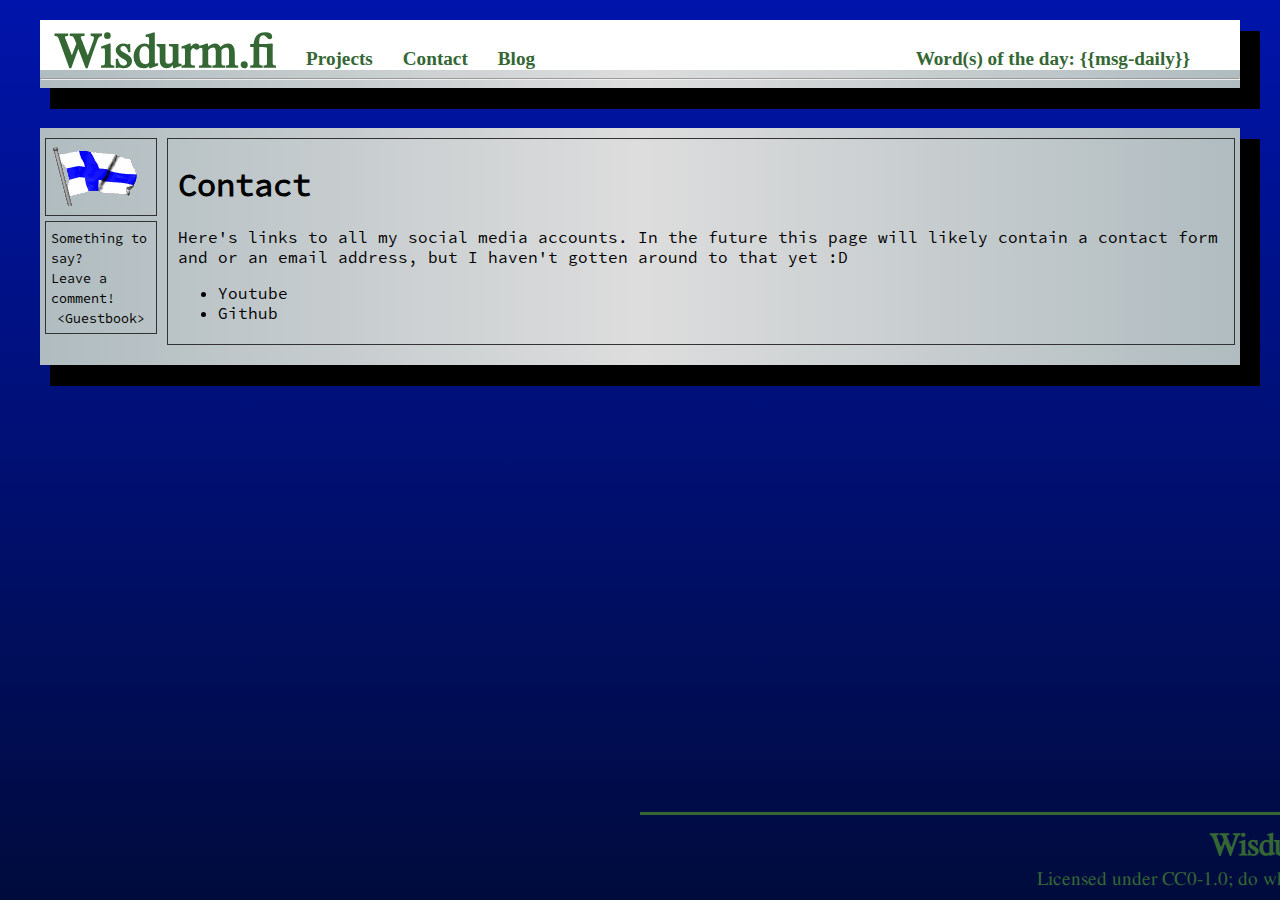
<file: templates/contact.html>
<!DOCTYPE html>
<html lang="en">
<head>
    <meta charset="UTF-8">
    <meta name="viewport" content="width=device-width, initial-scale=1.0">
    <script src="/static/components/header.js"></script>
    <script src="/static/components/footer.js"></script>
    <title>Contact</title>
    <link rel="stylesheet" href="/static/css/style.css">
	<script src="/static/jquery-4.0.0.slim.min.js"></script>
	<script src="/static/scripts/script.js"></script>
</head>
<body>
    <div class="block">
		<header-component>
			<span slot="wisdom">{{msg-daily}}</span>
		</header-component>
	</div>
    <div class="block zenith">
		<aside>
			<div class="border">
				<img src="/static/images/fin.gif">
			</div>
			<div class="border">
				<small>
					Something to say?<br>
					Leave a comment! <br>
					<a href="/guestbook"><button>Guestbook</button></a>
				</small>
			</div>
		</aside>
		<main>
			<div class="border">
				<h1>Contact</h1>
				<p>
					Here's links to all my social media accounts. In the future
					this page will likely contain a contact form and or an email
					address, but I haven't gotten around to that yet :D
				</p>
				<ul>
					<li>
						<a href="https://youtube.com/@wisdurm-x">Youtube</a>
					</li>
					<li>
						<a href="https://github.com/Wisdurm">Github</a>
					</li>
				</ul>
			</div>
		</main>
    </div>
    <footer-component>
    </footer-component>
</body>
</html>
</file>
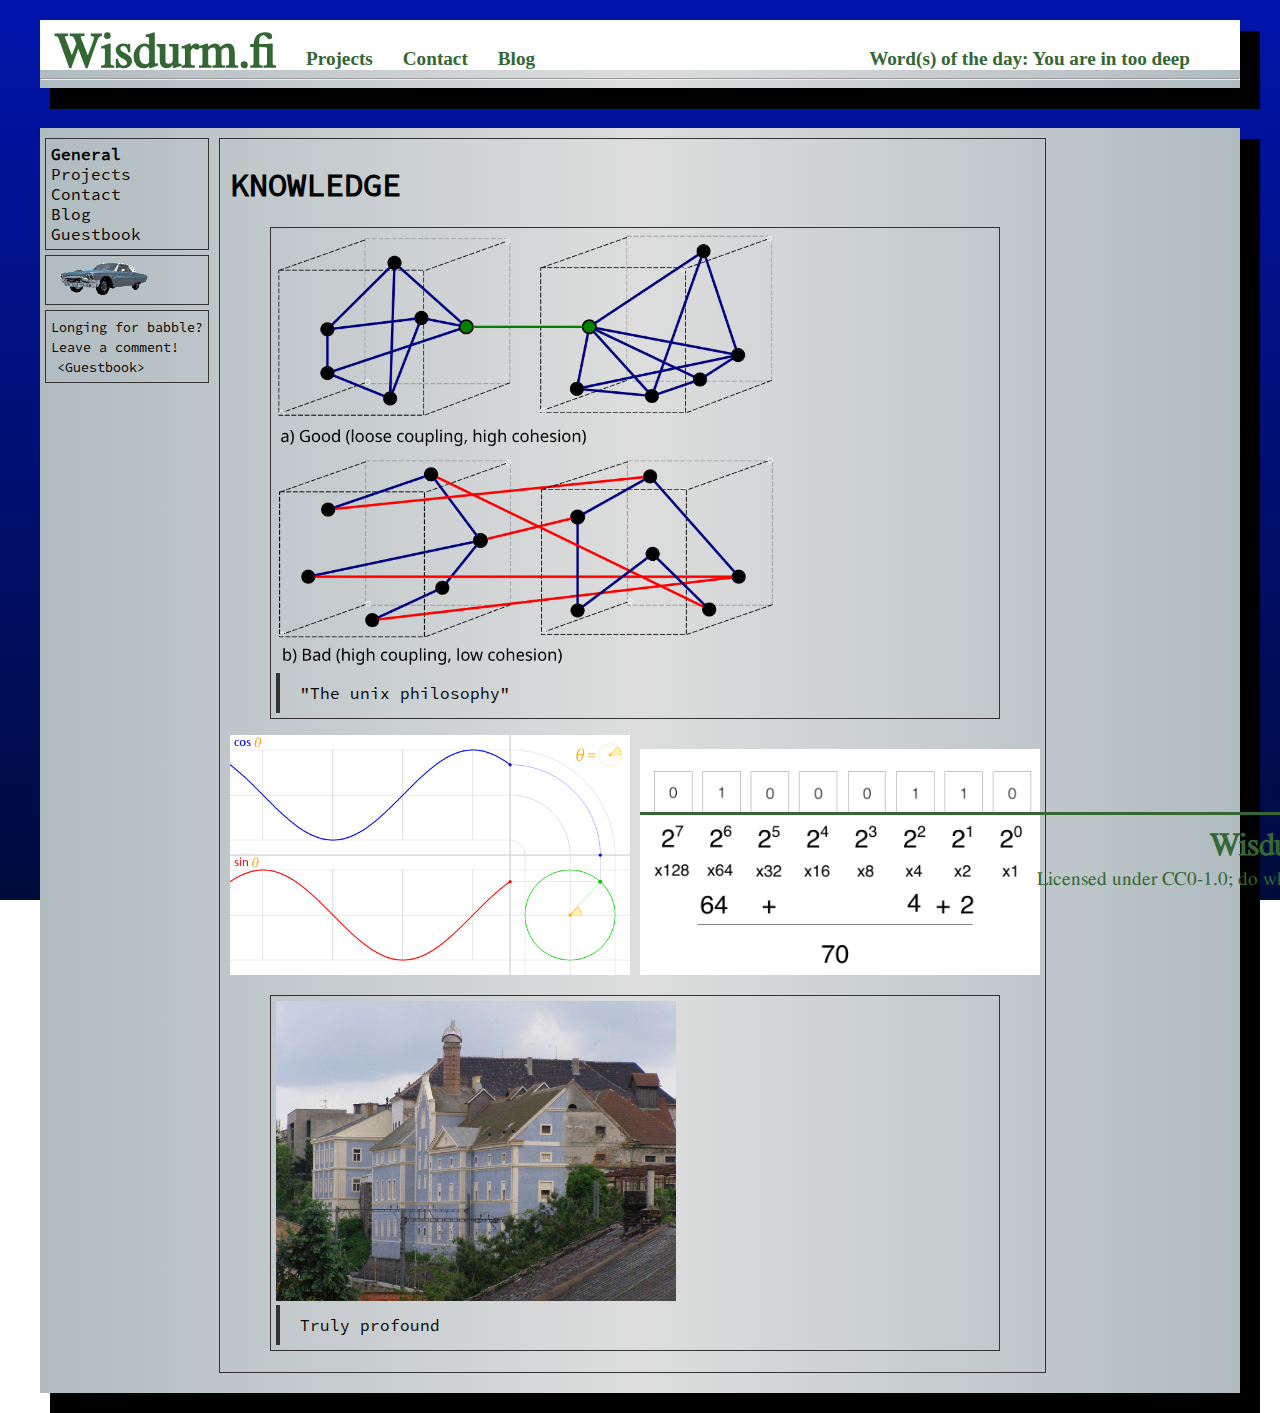
<file: static/things/knowledge.html>
<!DOCTYPE html>
<html lang="en">
	<head>
		<meta charset="UTF-8">
		<meta name="viewport" content="width=device-width, initial-scale=1.0">
		<script src="/static/components/header.js"></script>
		<script src="/static/components/footer.js"></script>
		<script src="/static/components/card.js"></script>
		<title>Landing page</title>
		<link rel="stylesheet" href="/static/css/style.css">
		<script src="/static/jquery-4.0.0.min.js"></script>
		<script src="/static/fittext.js"></script>
		<script src="/static/scripts/script.js"></script>
	</head>
	<body>
		<div class="block">
			<header-component>
				<span slot="wisdom">You are in too deep</span>
			</header-component>
		</div>
		<div class="block zenith">
			<aside>
				<div class="border alt-nav">
					<!-- General -->
					<strong>General</strong>
					<a href="/projects"> Projects </a>
					<a href="/contact"> Contact </a>
					<a href="/blog"> Blog </a>
					<a href="/guestbook">Guestbook</a>
					<!-- Page specific -->
				</div>
				<div class="border">
					<img src="/static/images/dope.gif">
				</div>
				<div class="border">
					<small>
					Longing for babble?<br>
					Leave a comment! <br>
					<a href="/guestbook"><button>Guestbook</button></a>
					</small>
				</div>
			</aside>
			<main>
				<div class="border">
					<h1>KNOWLEDGE</h1>
					<figure>
						<img src="/static/images/cohesion.png"
							 style="width:500px">
						<figcaption>"The unix philosophy"</figcaption>
					</figure>
					<img src="/static/images/cos.gif" style="width:400px">
					<img src="/static/images/binaryrep.png" style="width:400px">
					<figure>
						<img src="/static/images/castle.jpg"
							 style="width:400px">
						<figcaption>
							Truly profound
						</figcaption>
					</figure>
				</div>
			</main>
		</div>
		<footer-component>
		</footer-component>
	</body>
</html>
</file>
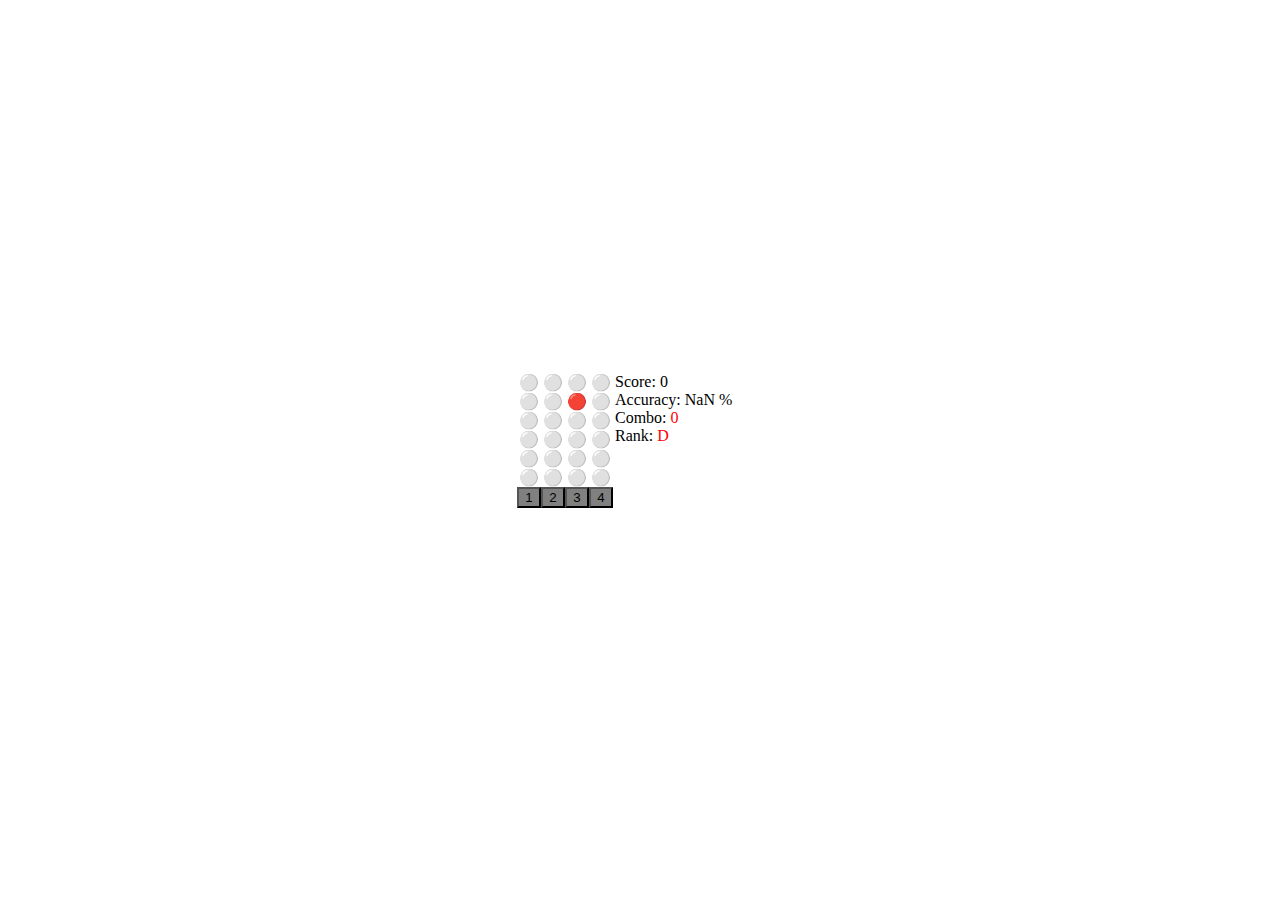
<file: static/projects/rhythm/Rytmipeli.html>
<!DOCTYPE html>
<html>
<head>
	<meta charset="utf-8">
	<script>
		const värit = ["red", "orange", "yellow", "green", "blue", "purple"]
		const arvosanat = ["D", "C", "B", "A", "S", "SS"]
		const leveys = 4
		const korkeus = 6
		ruudukko = Array.apply(null, Array(korkeus*leveys)).map(function () { return 0; })

		let pisteet = 0
		let mennytOhi = 0
		let tulos = ""//Teksti joka kertoo menikö hyvin
		let combo = 0
		function Setup()
		{
			const element = document.getElementById("Root");
			for (let x = 0; x < leveys; x++)
			{
			
				let pääDiv = document.createElement("div");
				pääDiv.style.width = "24px";
				pääDiv.style.display = "inline-block";
				
				//Jono
				for (let y = 0; y < korkeus; y++)
				{
					let jonoDiv = document.createElement("div")
					jonoDiv.textContent = "⚪"
					jonoDiv.id = y + "" + x //Että voi eroittaa nää toisistaan, ja että voi muokata ylipäätä
					pääDiv.append(jonoDiv)
				}

				Nappi = document.createElement('button');
				Nappi.style.backgroundColor = "grey"
				Nappi.id = x
				Nappi.textContent = x + 1;
				Nappi.addEventListener("click", () => Testi(x) );
				pääDiv.append(Nappi);

				element.appendChild(pääDiv)
			}
			//Aloita logiikka
			setInterval(Logic, 200)
		}
		function Logic() //Ja myös renderöinti
		{	
			if (Math.random() > 0.5)
			{	
				ruudukko[Math.round(Math.random()*leveys)] = 2;
			}

			for (let y = 0; y < korkeus; y++) //Vaikka y
			{			
				for (let x = 0; x < leveys; x++) //x
				{	
					//Nää x ja y jutut meni vähä pieleen jossaki vaiheessa et niissä ei varsinaisesti ole paljon järkeä, mutta ainakin toimii

					//Logiikka
					let ruudukkoPos = x + (y*leveys)

					if (ruudukko[ruudukkoPos] == 1)
					{
						ruudukko[ruudukkoPos] = 0
						if (y < korkeus-1) //Jos ei ole ruudukon pohjassa
							ruudukko[x + ((y+1)*leveys)] = 2
						else //Jos on
						{
							tulos = "Missed!"
							mennytOhi++;
							combo = 0
						}
					}
					else if (ruudukko[ruudukkoPos] != 0)
					{
						//Laske alas
						ruudukko[ruudukkoPos]--;
					}

					//Render
					ruutu = document.getElementById(y + "" + x)
					if (ruudukko[ruudukkoPos] == 0)
					{
						ruutu.textContent = "⚪"
						if (y == korkeus-1)
						{ //Normaali nappi... tällä tavalla mä tän resetoin...
							document.getElementById(x).style.backgroundColor = "grey"
						}
					}
					else
					{
						ruutu.textContent = "🔴"

						if (y == korkeus-1)
						{ //Kiiltävä nappi
							document.getElementById(x).style.backgroundColor = "red"
						}
					}
					//ruutu.textContent = ruudukkoPos
				}
			}
			document.getElementById("tulos").textContent = tulos
			tulos = "" //Tää on sen osuma jutun takia, ei ole koodi varsinaisen hyvin järjestetty...
			prosentti = Math.round((pisteet/(pisteet + mennytOhi))*100)

			document.getElementById("score").textContent = "Score: " + pisteet
			document.getElementById("accuracy").textContent = "Accuracy: " + prosentti + " %"
			document.getElementById("combo").textContent = combo
			document.getElementById("combo").style.color = värit[combo/3]
			document.getElementById("rank").textContent = arvosanat[Arvosana(prosentti)]
			document.getElementById("rank").style.color = värit[Arvosana(prosentti)]

			/*
			if (combo > 14)
			{
				document.body.style.backgroundImage ='url("fire.gif")'
			}else
			{
				document.body.style.backgroundImage = null
			}
			*/
		}
		function Testi(numero)
		{
			let ruudukkoPos = numero + (korkeus*leveys-leveys)
			console.log(ruudukkoPos)

			if (ruudukko[ruudukkoPos] == 1)
			{
				ruudukko[ruudukkoPos] = 0 //Osuit nuottiin
				tulos = "Hit!"
				pisteet++;
				combo++;
			}else
			{
				tulos = "Useless input"
				combo = 0
			}
			document.getElementById(numero).style.backgroundColor = "blue"
		}
		function Arvosana(prosentti)
		{
			if (prosentti == 100)
				return 5
			else if (prosentti > 90)
				return 4
			else if (prosentti > 80)
				return 3
			else if (prosentti > 70)
				return 2
			else if (prosentti > 60)
				return 1
			else
				return 0
		}

		//Näppäimistö input
		document.addEventListener('keydown', function(event) {
    	if(event.keyCode == 68) { //D
    	    Testi(0);
    	}
    	else if(event.keyCode == 70) { //F
    	    Testi(1)
    	}
		else if (event.keyCode == 74) { //J
			Testi(2)
		}
		else if (event.keyCode == 75) { //K
			Testi(3)
		}
});
	</script>
	<style>
		body{
			display: flex;
			justify-content: center;
			height: 100vh;
			align-items: center;
		}
	</style>
</head>
<body onload="Setup()">
	<div style="justify-content: center; display: flex;">
		<div id="game" style="width: 100px;height: 170px; background-color: white; text-align: center;">
			<div id="Root">
				<!-- Tänne lisätään automaattisesti kaikki ne napit -->
			</div>
			<div id="tulos">
			<!-- Terve -->
			</div>
		</div>
		<div id="infobox" style="width: 150px; height: 170; background-color: white;">
			<span id="score" >
				Score: 0
			</span>
			<br>
			<span id="accuracy">
				Accuracy: 0 %
			</span>
			<br>
			Combo: 
			<span id="combo"">
			</span>
			<br>
			Rank: 
			<span id="rank"">
			</span>
			
		</div>
	</div>
</body>
</html>
</file>
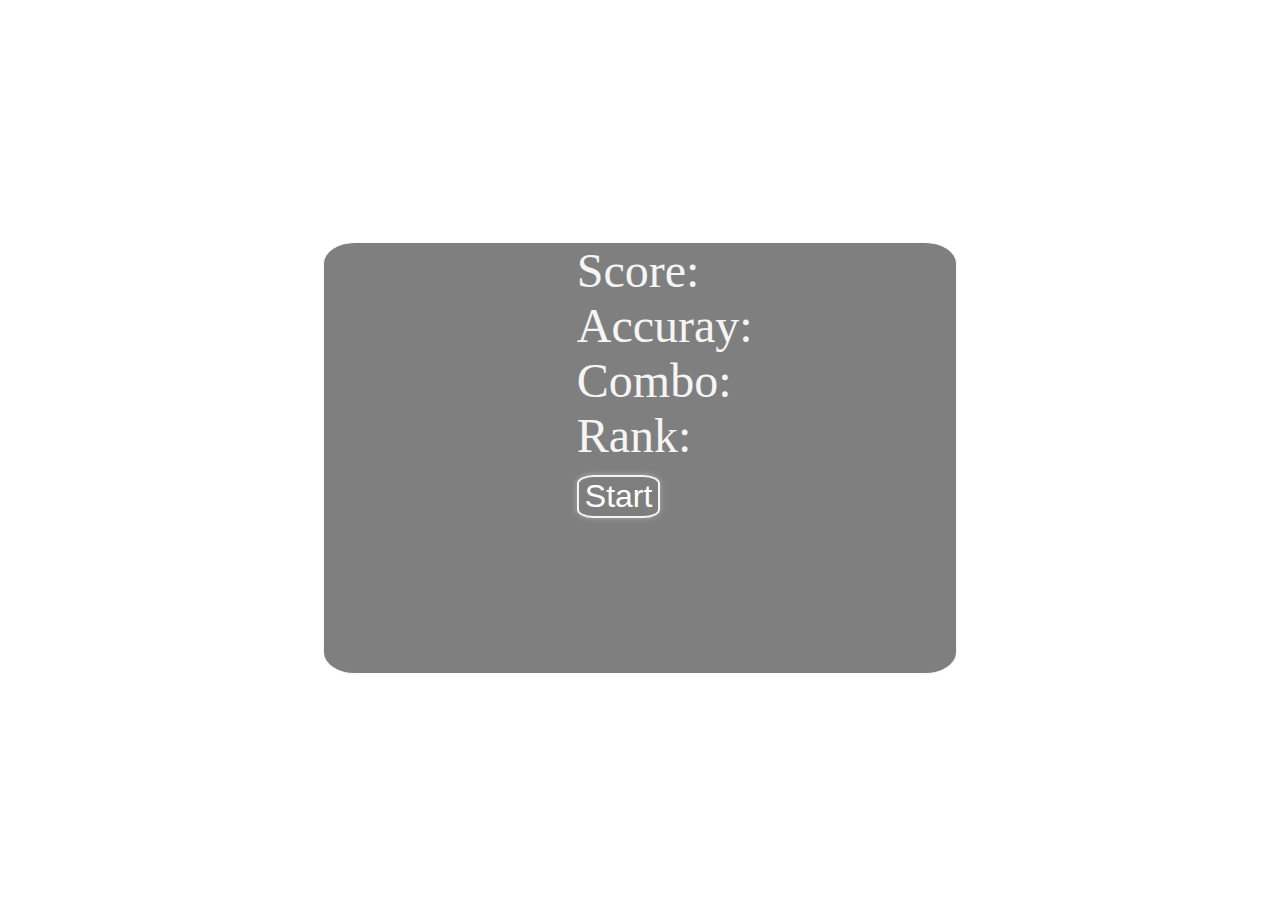
<file: static/projects/rhythm/Rytmipeli2-Sound.html>
<!DOCTYPE html>
<head>
	<meta charset="utf-8">
    <script>
        //biisi
        notes = [72,48,71,79,55,59,59,55,83,48,59,55,48,59,55,59,55,74,50,72,78,54,60,60,54,84,50,60,54,50,60,54,83,60,54,72,48,71,79,59,55,59,55,83,48,59,55,48,59,55,59,55,76,52,71,79,62,55,86,62,55,83,47,71,57,51,75,47,81,59,51,83,57,51,48,67,79,55,59,59,55,66,78,48,62,74,55,59,48,59,55,71,59,55,62,74,43,64,76,54,50,54,50,67,79,43,59,71,54,50,43,54,50,57,69,54,50,59,71,48,67,79,55,59,59,55,66,78,48,69,81,59,55,48,59,55,59,55,71,83,50,69,81,57,60,60,57,66,78,50,62,74,57,60,50,60,57,72,60,57,62,74,48,67,79,55,59,59,55,69,81,48,66,78,59,55,48,59,55,66,78,59,55,67,79,43,66,78,54,50,54,50,62,74,43,59,71,54,50,43,54,50,57,69,54,50,59,71,48,67,79,59,55,59,55,66,78,48,62,74,59,55,48,59,71,59,55,59,55,62,74,43,66,78,50,54,59,59,54,50,67,79,43,60,72,59,54,51,43,59,54,51,63,75,59,54,50,62,74,48,55,67,55,59,59,55,76,48,55,59,74,48,59,55,67,59,55,50,69,54,60,60,54,78,50,60,54,74,50,59,54,71,60,54,72,47,74,54,59,59,54,74,47,74,59,54,72,47,59,54,71,57,54,69,47,71,62,55,62,55,83,47,57,51,78,47,59,51,57,51,48,81,57,60,60,57,74,48,60,57,81,48,60,57,83,60,57,84,50,86,62,54,62,54,50,62,54,78,50,62,54,79,60,54,81,47,86,59,56,59,56,47,59,56,80,47,59,56,81,62,59,56,83,48,76,60,57,60,57,47,78,59,51,76,47,59,51,75,63,57,51,72,48,71,79,59,55,59,55,83,48,59,55,48,59,55,59,55,74,50,72,78,60,54,60,54,84,50,60,54,50,60,54,83,60,54,72,48,71,79,59,55,59,55,83,48,59,55,48,59,55,59,55,76,52,71,79,62,55,86,62,55,83,47,71,57,51,75,47,81,59,51,83,81,57,51]
        noteLengths = [192,384,192,192,576,576,384,384,960,384,576,576,192,384,384,384,384,192,384,192,192,576,576,384,384,960,384,576,576,192,384,384,768,384,384,192,384,192,192,576,576,384,384,960,384,576,576,192,384,384,384,384,192,384,192,192,576,576,384,384,384,384,384,384,384,384,384,192,192,384,384,768,384,384,384,768,768,576,576,384,384,384,384,384,576,576,576,576,192,384,384,192,384,384,384,384,384,384,384,576,576,384,384,384,384,384,576,576,576,576,192,384,384,192,192,384,384,384,384,384,768,768,576,576,384,384,384,384,384,576,576,576,576,192,384,384,384,384,384,384,384,768,768,576,576,384,384,384,384,384,576,576,576,576,192,384,384,192,384,384,384,384,384,768,768,576,576,384,384,384,384,384,576,576,576,576,192,384,384,192,192,384,384,384,384,384,768,768,576,576,384,384,384,384,384,576,576,576,576,192,384,384,192,192,384,384,384,384,384,768,768,576,576,384,384,384,384,384,576,576,384,384,192,192,192,384,384,384,384,384,384,384,768,768,576,576,576,384,384,384,384,384,384,576,576,384,384,384,192,384,384,384,384,384,384,384,384,384,384,384,384,384,576,576,384,384,768,384,384,384,768,192,384,384,768,384,384,384,768,576,576,384,384,384,384,384,384,768,192,384,384,384,384,384,384,384,768,576,576,384,384,384,384,384,384,384,384,192,384,384,384,384,384,384,384,768,576,576,384,384,768,384,384,384,768,192,384,384,384,384,384,768,576,576,384,384,384,384,384,384,768,192,384,384,384,384,384,384,384,768,576,576,384,384,384,384,384,768,192,384,384,384,384,384,384,384,768,576,576,384,384,384,384,384,768,192,384,384,384,384,384,384,384,384,768,576,576,384,384,384,384,384,384,384,192,384,384,960,384,384,384,192,384,192,192,576,576,384,384,960,384,384,384,192,384,384,384,384,192,384,192,192,576,576,384,384,960,384,384,384,192,384,384,768,384,384,192,384,192,192,576,576,384,384,960,384,384,384,192,384,384,384,384,192,384,192,192,576,576,384,384,384,384,384,384,384,384,384,192,192,384,384,3456,3072,3072,3072]
        noteStarts = [384,384,576,768,768,768,1344,1344,960,1728,2112,2112,2496,2688,2688,3072,3072,3456,3456,3648,3840,3840,3840,4416,4416,4032,4800,5184,5184,5568,5760,5760,5760,6144,6144,6528,6528,6720,6912,6912,6912,7488,7488,7104,7872,8256,8256,8640,8832,8832,9216,9216,9600,9600,9792,9984,9984,9984,10176,10560,10560,10560,10944,10944,11328,11328,11328,11712,11712,11904,11904,11904,12288,12288,12672,12672,12672,13056,13056,13632,13632,13632,13632,14016,14016,14016,14400,14400,14784,14976,14976,15168,15360,15360,15360,15360,15744,15744,15744,16128,16128,16704,16704,16704,16704,17088,17088,17088,17472,17472,17856,18048,18048,18240,18240,18432,18432,18432,18432,18816,18816,18816,19200,19200,19776,19776,19776,19776,20160,20160,20160,20544,20544,20928,21120,21120,21504,21504,21504,21504,21888,21888,21888,22272,22272,22848,22848,22848,22848,23232,23232,23232,23616,23616,24000,24192,24192,24384,24576,24576,24576,24576,24960,24960,24960,25344,25344,25920,25920,25920,25920,26304,26304,26304,26688,26688,27072,27264,27264,27456,27456,27648,27648,27648,27648,28032,28032,28032,28416,28416,28992,28992,28992,28992,29376,29376,29376,29760,29760,30144,30336,30336,30528,30528,30720,30720,30720,30720,31104,31104,31104,31488,31488,32064,32064,32064,32064,32448,32448,32448,32832,32832,33216,33216,33216,33408,33408,33792,33792,33792,33792,34176,34176,34176,34560,34560,34560,35136,35136,35136,35136,35136,35520,35520,35520,35904,35904,35904,36288,36480,36480,36480,36480,36480,36864,36864,36864,36864,36864,37248,37248,37248,37632,37632,38208,38208,38016,38592,38976,38976,38784,39360,39552,39552,39552,39936,39936,40320,40320,40704,40704,41280,41280,41472,41664,42048,42048,41856,42432,42624,42624,42624,43008,43008,43008,43392,43392,43776,43776,44352,44352,44544,44736,44928,45120,45120,45312,45504,45696,45696,45696,46080,46080,46080,46464,46464,46848,46848,47424,47424,47232,47808,48192,48192,48000,48576,48768,48768,49152,49152,49536,49536,49920,49920,50496,50496,50688,50880,51264,51264,51072,51648,51840,51840,51840,52224,52224,52224,52608,52608,52992,52992,53568,53568,53952,54336,54336,54144,54720,54912,54912,54912,55296,55296,55296,55680,55680,56064,56064,56640,56640,57024,57408,57408,57216,57792,57984,57984,57984,58368,58368,58368,58368,58752,58752,59136,59136,59712,59712,60096,60096,60480,60480,60480,60864,61056,61056,60864,61440,61440,61440,61824,61824,62016,62208,62208,62208,62784,62784,62400,63168,63552,63552,63936,64128,64128,64512,64512,64896,64896,65088,65280,65280,65280,65856,65856,65472,66240,66624,66624,67008,67200,67200,67200,67584,67584,67968,67968,68160,68352,68352,68352,68928,68928,68544,69312,69696,69696,70080,70272,70272,70656,70656,71040,71040,71232,71424,71424,71424,71616,72000,72000,72000,72384,72384,72768,72768,72768,73152,73152,73344,73344,73344,73728,73728,73728]


        var nuotit = []
        //Pisteet
        const värit = ["red", "orange", "yellow", "green", "blue", "purple"]
		const arvosanat = ["D", "C", "B", "A", "S", "SS"]
        const arvosanatPlus = ["D", "D+", "C", "C+", "B", "B+", "A", "A+", "S", "S+", "SS"]
        var plusMode = true

        var pisteet = 0
        var maxPisteet = 0//Paras mahdollinen piste määrä
        var combo = 0
        var tulos = "" //Kertoo mitä olet saanut aikaan

        var offset = 0
        var index = 0

        const speedMultiplier = 1.35;
        const nightcore = 0;

        const songDelay = 0.95 //how long to wait until starting playback of the music

        // Deltatime
        var LAST = 0
        var NOW = 0
        var deltatime = 1

        class Nuotti
        {
            constructor(x) {
                this.y = 0;
                this.x = x;
                }
        }

        function Setup()
        {
            document.getElementById("button").innerHTML = "" //Delete button

            const pääDiv = document.getElementById("ohjaimet");

            for (let i = 0; i < 4; i++)
            {
                Nappi = document.createElement('button');
                Nappi.style.backgroundColor = "grey"
                Nappi.style.width = "25%"
                Nappi.style.height = "100%"
                Nappi.style.fontSize = "2.5rem"
                Nappi.id = i
                Nappi.textContent = i + 1;
                Nappi.addEventListener("click", () => PainaNappi(i) );
                pääDiv.append(Nappi);
            }
            //Aloita logiikka
            offset = Date.now();
            offset += 0 // Time it takes for notes to reach buttons (ms)
            playSong()
            setInterval(Logiikka, 1)
        }
        function Logiikka()
        {
            LAST = NOW;
            NOW = Date.now();
            deltatime = (NOW - LAST) / 15
            //NOTE SPAWNING
            viimeNuottiPos = []
            while (noteStarts[index] < (Date.now() - offset)/speedMultiplier)
			{	
                if (nuotit[index] < 60) // Trim out percussion/low notes
                {
                    index++
                    continue
                }
                nuottiPos = Math.round(Math.random()*3)
                crashout = false
                
                if (viimeNuottiPos.length > 3) //More than 4 notes simultaneously?
                {
                    crashout = true
                }
                else
                {
                    while (viimeNuottiPos.includes(nuottiPos)) //Don't put multiple notes on top of eachother, that's mean
                    {
                        nuottiPos = Math.round(Math.random()*3)
                    }
                }

                //Spawn note
                if (nuotit.length > 0)
				    nuotit.push(new Nuotti(nuottiPos))
                else
                {
                    nuotit = [new Nuotti(nuottiPos)]; //Apparently js just FORGETS empty arrays which aren't marked const
                }

                if (crashout) //Offset extra note
                {
                    nuotit[nuotit.length-1].y += 9;
                }

                viimeNuottiPos.push(nuottiPos)
                index++
			}
            
            //Tyhjennä näyttö
            divs = []
            for (let i = 0; i < 4; i++)
            {    
                divs.push(document.getElementById("row" + i));
                divs[i].innerHTML = ""
            }
            //Nuotit
            for (let i = 0; i < nuotit.length; i++)
            {  
                

                if (nuotit[i].y > 200)
                {   //Poista nuotti
                    _ = nuotit.splice(i, 1)
                    maxPisteet += 10;
                    pisteet -= 2; //tupla rangaistus koska menettää myös tarkkuutta siitä että ei saanut pisteitä
                    tulos = "Missed..."
                    combo = 0
                }
                else//Anna olla
                {
                    nuotit[i].y += 1.5 * deltatime;
                    let nuottiDiv = document.createElement("a")
                    nuottiDiv.textContent = "★"
                    nuottiDiv.style.position = "absolute"
                    nuottiDiv.style.top = nuotit[i].y + "%"
                    nuottiDiv.style.left = 0
                    nuottiDiv.style.right = 0
                    nuottiDiv.style.zIndex = "9"
                    //Colour
                    // 100 is the perfect timing
                    if (nuotit[i].y > 97 && nuotit[i].y < 103) //Perfect
                        nuottiDiv.style.color = "green"
                    else if (nuotit[i].y > 95 && nuotit[i].y < 105) //Good 
                        nuottiDiv.style.color = "orange"
                    else if (nuotit[i].y > 90 && nuotit[i].y < 110) //Bad
                        nuottiDiv.style.color = "red"
                    else // Default
                        nuottiDiv.style.color = "yellow"
                    // Transparency
                    if (nuotit[i].y < 25)
                    {
                        nuottiDiv.style.opacity = (nuotit[i].y * 4)/100
                    }
                    else if (nuotit[i].y > 110)
                    {   
                        nuottiDiv.style.opacity = ((120 - nuotit[i].y) * 10)/100
                    }
                    divs[nuotit[i].x].append(nuottiDiv)
                }
            }
            //Napit
            for (let i = 0; i < 4; i++)
            {
                nappi = document.getElementById(i);
                nappi.style.backgroundColor = "grey"
            }
            //Infobox
            prosentti = Math.round((pisteet/(maxPisteet))*100)

			document.getElementById("score").textContent = pisteet

			document.getElementById("accuracy").textContent = prosentti + " %"

			document.getElementById("combo").textContent = combo
			document.getElementById("combo").style.color = värit[combo/20]

            if (plusMode)
                document.getElementById("rank").textContent = arvosanatPlus[Arvosana(prosentti, plusMode)]
            else
                document.getElementById("rank").textContent = arvosanat[Arvosana(prosentti, plusMode)]
			document.getElementById("rank").style.color = värit[Arvosana(prosentti, false)]

            document.getElementById("tulos").textContent = tulos
        }
        function Arvosana(prosentti, plusMode)
		{
            if (!plusMode) //Normal ranking
            {
                if (prosentti == 100)
                    return 5
                else if (prosentti >= 90)
                    return 4
                else if (prosentti >= 80)
                    return 3
                else if (prosentti >= 70)
                    return 2
                else if (prosentti >= 60)
                    return 1
                else
                    return 0
            }
            else        //Extended ranking
            {
                if (prosentti == 100)
                    return 10
                else if (prosentti >= 95)
                    return 9
                else if (prosentti >= 90)
                    return 8
                else if (prosentti >= 85)
                    return 7
                else if (prosentti >= 80)
                    return 6
                else if (prosentti >= 75)
                    return 5
                else if (prosentti >= 70)
                    return 4
                else if (prosentti >= 65)
                    return 3
                else if (prosentti >= 60)
                    return 2
                else if (prosentti >= 55)
                    return 1
                else
                    return 0
            }
		}
        function PainaNappi(x)
        {
            let osui = false;

            for (let i = nuotit.length-1; i >= 0; i--) //Pitää käydä kaikki nuotit läpi...
            {
                if (nuotit[i].x == x && nuotit[i].y > 90 && nuotit[i].y < 110)
                {
                    //Poista nuotti
                    let korkeus = nuotit[i].y //Hups...
                    _ = nuotit.splice(i, 1)
                    combo++;
                    osui = true;
                    //Pisteet
                    if (korkeus > 97 && korkeus < 103) //Täydellinen
                    {
                        pisteet += 10;
                        tulos = "Perfect!"
                    }
                    else if (korkeus > 95 && korkeus < 105) //Hyvä 
                    {
                        pisteet += 9;
                        tulos = "Good!"
                    }
                    else //Huono
                    {
                        pisteet += 6;
                        tulos = "Bad..."
                    }

                    maxPisteet += 10;
                    break
                }
            }
            if (osui)
                document.getElementById(x).style.backgroundColor = "blue"
            else
            {
                document.getElementById(x).style.backgroundColor = "red"
                combo = 0
                pisteet -= 6;
                tulos = "Useless input!"
            }
        }

        //Näppäimistö input
		document.addEventListener('keydown', function(event) {
    	if(event.keyCode == 68 || event.keyCode == 49) { //D
    	    PainaNappi(0)
    	}
    	else if(event.keyCode == 70 || event.keyCode == 50) { //F
    	    PainaNappi(1)
    	}
		else if (event.keyCode == 74 || event.keyCode == 51) { //J
			PainaNappi(2)
		}
		else if (event.keyCode == 75 || event.keyCode == 52) { //K
			PainaNappi(3)
		}
        });

        function playSong()
        {
            //if you have another AudioContext class use that one, as some browsers have a limit
            var audioCtx = new (window.AudioContext || window.webkitAudioContext || window.audioContext);

            //All arguments are optional:

            //duration of the tone in milliseconds. Default is 500
            //frequency of the tone in hertz. default is 440
            //volume of the tone. Default is 1, off is 0.
            //type of tone. Possible values are sine, square, sawtooth, triangle, and custom. Default is sine.
            //callback to use on end of tone
            function beep(time, duration, frequency, volume, type, callback) {
                
                // Seconds to milliseconds
                time /= 1000
                duration /= 1000

                oscillator = audioCtx.createOscillator();
                gainNode = audioCtx.createGain();
                
                oscillator.connect(gainNode);
                gainNode.connect(audioCtx.destination);
                
                if (volume){gainNode.gain.value = volume;}
                if (frequency){oscillator.frequency.value = frequency;}
                if (type){oscillator.type = type;}
                if (callback){oscillator.onended = callback;}
                
                gainNode.gain.exponentialRampToValueAtTime(
                    1, time + 1
                )
                gainNode.gain.exponentialRampToValueAtTime(
                    0.000001, time + duration + 10 // Kind of arbitrary, I don't really know how this works and I have no idea what 10 does, it just sounds kinda good lol
                )

                oscillator.start(time + songDelay);
                oscillator.stop(time + duration + songDelay);
            };

            for (let i = 0; i < noteStarts.length; i++)
            {
                beep(noteStarts[i] * speedMultiplier, noteLengths[i] * speedMultiplier, MidiToFrequency(notes[i]-nightcore), 1, "triangle")
            }
        }
        function MidiToFrequency(MidiNumber) //This works I guess 🤷‍
        {
            return (Math.pow(2, (MidiNumber - 69) / 12.0) * 440);
        }

    </script>
	<style>
		body{
			display: flex;
			justify-content: center;
			height: 100vh;
			align-items: center;
            background-image: url("https://upload.wikimedia.org/wikipedia/commons/thumb/2/2f/Hubble_ultra_deep_field.jpg/640px-Hubble_ultra_deep_field.jpg");
		}
        button{
            border: 2px solid whitesmoke;
            background-color: rgba(125,125,125,0.5);
            border-radius: 20%;
            color: white;
            box-shadow: 0px 0px 5px 1px rgba(255,255,255,0.25);
        }
        a{
            font-size: 4rem;
            text-shadow: #ffcc00 0 0 7px;
        }
	</style>
</head>
<body>
    <div style="justify-content: center; display: flex; border: 1px solid snow; border-radius: 5%; background-color:rgba(0,0,0,0.5);box-shadow: 0px 0px 20px 5px rgba(255,255,255,0.5); width: 50%; aspect-ratio: 250/170;">
        <div id="game" style="width: 40%;height: 100%; text-align: center; position: relative;">
            <div id="nuotit" style="height: 80%; display: flex;">
            <!-- Nuotit lisätään automaattisesti -->
                <div style="width: 25%; height: 100%; position: relative;" id="row0"></div>
                <div style="width: 25%; height: 100%; position: relative;" id="row1"></div>
                <div style="width: 25%; height: 100%; position: relative;" id="row2"></div>
                <div style="width: 25%; height: 100%; position: relative;" id="row3"></div>
            </div>
            <div style="height: 20%; width: 100%; position: relative;">
                <div id="ohjaimet" style="height: 50%; width: 100%; top: 15%; position: absolute;">
                <!-- Napit lisätään automaattisesti -->
                </div>
            </div>
        </div>
        <div id="infobox" style="width: 60%; height: 170; color: whitesmoke; font-size: 3rem;">
            Score:
            <span id="score" >
			</span>
			<br>
            Accuray:
			<span id="accuracy">
			</span>
			<br>
			Combo: 
			<span id="combo"">
			</span>
			<br>
			Rank: 
			<span id="rank"">
			</span>
            <br>
            <span id="tulos">
            </span>
            <div id="button" style="width: 100%; height: 100%;">
                <button onclick="Setup()" style="font-size: 2rem;">Start</button>
            </div>
		</div>
    </div>
</body>
</file>
<file: static/css/style.css>
/*
  GLOBALS
*/
@font-face{
    font-family: 'FreeSerif';
    src: url(FreeSerif.otf);
}
@font-face {
  font-family: "Hasklug";
  src:
    url("HasklugNerdFontMono-Regular.otf") format("opentype");
}
@font-face {
  font-family: "Lexend";
  src:
    url("Lexend-Light.ttf");
}
:root {
	--dark: black;
	--page-width: 1200px;
	--dark: #333;
	--light: #EEE;

	--txt-bg: #DDD;
	--dank-bg: #B0BCC0;

	--blue: #0014ab;
	--dank-blue: rgba(0, 11, 60, 1);
	
	--red: #a30000;

	--light-em: #fa6b6b;
	--vlight: #bda6a6;

	--yellow: #dbdb87;

	/*
	  Every element that isn't a child
	   of .zenith will have this font by default.
	   This is changed by accessiblity options.
   */
	font-family: "FreeSerif";
}
html {
	height: 100%;
}
/* Main */
body {
	/* space */
    margin: 0;
    padding: 0;
	/* flex */
	display: flex;
	flex-direction: column;
	align-items: center;	
	justify-content: center;
	/* bg */
	background-color: var(--blue);
	background: linear-gradient(180deg, var(--blue) 0%, var(--dank-blue) 100%) no-repeat;
	background-attachment: fixed;
}
/* Highest level block  */
.block {
	/* Default color */
	background-color: var(--txt-bg);
	background: linear-gradient(90deg, var(--dank-bg) 0%, var(--txt-bg) 50%, var(--dank-bg) 100%);
	/* Shadow */
	-webkit-box-shadow: 15px 16px 0px 5px #000000; 
	box-shadow: 15px 16px 0px 5px #000000;
	/* Some space */
	margin: 20px;
}
/* Main center block */
.zenith {
	display: flex;
	flex-direction: row;
	font-family: "Hasklug";
	/* Space */
	width: var(--page-width);
	/* min-height: 1000px; */
}
/* Containers for main content blocks */
main, aside, header {
	padding: 10px 5px;
	/* background-color: wheat; */
	/* Flex */
	display: flex;
	flex-direction: column;	
}
/* Main boxes */
figure,
.border {
	border: 1px solid var(--dark);
	padding: 5px;
	height: fit-content;
}
main > .border {
	padding-left: 10px;
}
aside > .border {
	margin-bottom: 5px;
}
figcaption {
	padding: 10px 20px;
	border-left: 4px solid var(--dark);
}
/* Card gallery */
.card-gallery {
	display: flex;
	flex-direction: row;
	flex-wrap: wrap;
}
.spanLink {
	width: auto;
}
/* Left hand nav */
.alt-nav {
	display: flex;
	flex-direction: column;
	min-width: 100px;
}
#rss {
	width: 30px;
}
.addition {
	font-size: 1.5em;
}
.addition > a {
	background-color: var(--vlight);
}

/* EXTRA PADDING WHEN NEED BE */
main > .border,
.comment-list > .border {
	margin-bottom: 10px;
}
.error {
	padding: 10px;
	background-color: var(--light-em);
}
.notice {
	background-color: var(--yellow);
	padding: 2px;
	word-break: break-word;
	hyphens: auto;
}
/*
  INPUT STYLES
*/

/* Input */
input, textarea {
	background-color: var(--blue);
	color: white;
}
/* Button */
button {
	border: none;
	background-color: inherit;
	font-family: inherit;
	width: fit-content;
	margin-left: auto;
	margin-right: auto;
}
button:hover {
	cursor: pointer;
	text-decoration: underline;
	background-color: var(--red);
	color: white;
}
button:before {
	content: "<";
}
button:after {
	content: ">";
}
/* Multiple choice */
a {
	width: 100%;
	display: inline-block;
	color: black;
	text-decoration: none;
}
a:hover {
	background-color: var(--red);
	color: white;
	text-decoration: underline;
}
/* Exception for 88x31 */
.i88x31 {
	display: block;
	image-rendering: auto;
    image-rendering: crisp-edges;
    image-rendering: pixelated;
    image-rendering: -webkit-optimize-contrast;
}
.i88x31 > img {
	width: 88px;
	height: 31px;
}
.i88x31:hover {
	background-color: inherit;
}
/* Radio and checkbox */
fieldset {
	background-color: var(--blue);
	color: white;
	font-size: 0.8em;
}
input[type="radio"],
input[type="checkbox"]
{
  /* Add if not using autoprefixer */
  -webkit-appearance: none;
  appearance: none;
  /* Not removed via appearance */
  margin: 0;
}
input[type="radio"]::before,
input[type="checkbox"]::before
{
	content: "[ ";
}
input[type="radio"]:checked::before,
input[type="checkbox"]:checked::before
{
	content: "[*";
}
input[type="radio"]::after,
input[type="checkbox"]::after
{
	content: "]";
}

/*
  MARKDOWN STUFF
*/
blockquote {
	border-left: 4px solid var(--dark);
	padding-left: 5px;
}
article {
	width: 70%;
	font-size: 1.2em;
}

/*
  COMPONENTS CSS
*/

/* Footer css */
footer{
	background-color: white;
	margin: 20px;
	padding: 10px;
}
/* Header css */
header-component {
	width: var(--page-width);
	display: block; /* Could be flex but oh well */
}
header {
	/* Some space */
	margin-top: 20px;
	/* Aligning items */
	display: flex;
	flex-direction: row;
}
.logo {
	font-size: 6em;
}
.sub {
	font-size: 1.4em;
}
/* Message of the day */
#daily-container {
	display:flex;
	align-items:center;
	justify-content: center;
	padding: 0px 20px;
	/* Visual */
	background-color: var(--blue);
	color: var(--light);
}
#daily {
	font-size: 2em;
}
/* Flex utils */
.flex-right {
	margin-left: auto;
}

/* Card css */
.fullimgh{
    height: 100%;
}
.fullimgw{
    width: 100%;
}
.imgcenter{
    display: flex;
    width: 100%; /* TODO: Properly center */
    margin: auto;
}
.spanlink {
	display: inline;
	font-size: 0.8em;
}

/*
  ACCESSIBILITY
*/
.important {
	font-size: 1.5em;
}
.important { /* TODO: For important buttons */
	animation: 2s 2 alternate attention;
}
@keyframes attention {
	from {
		background-color: inherit;
		color: black;
	}
	
	to {
		background-color: var(--light-em);
		color: white;
	}
}
</file>
